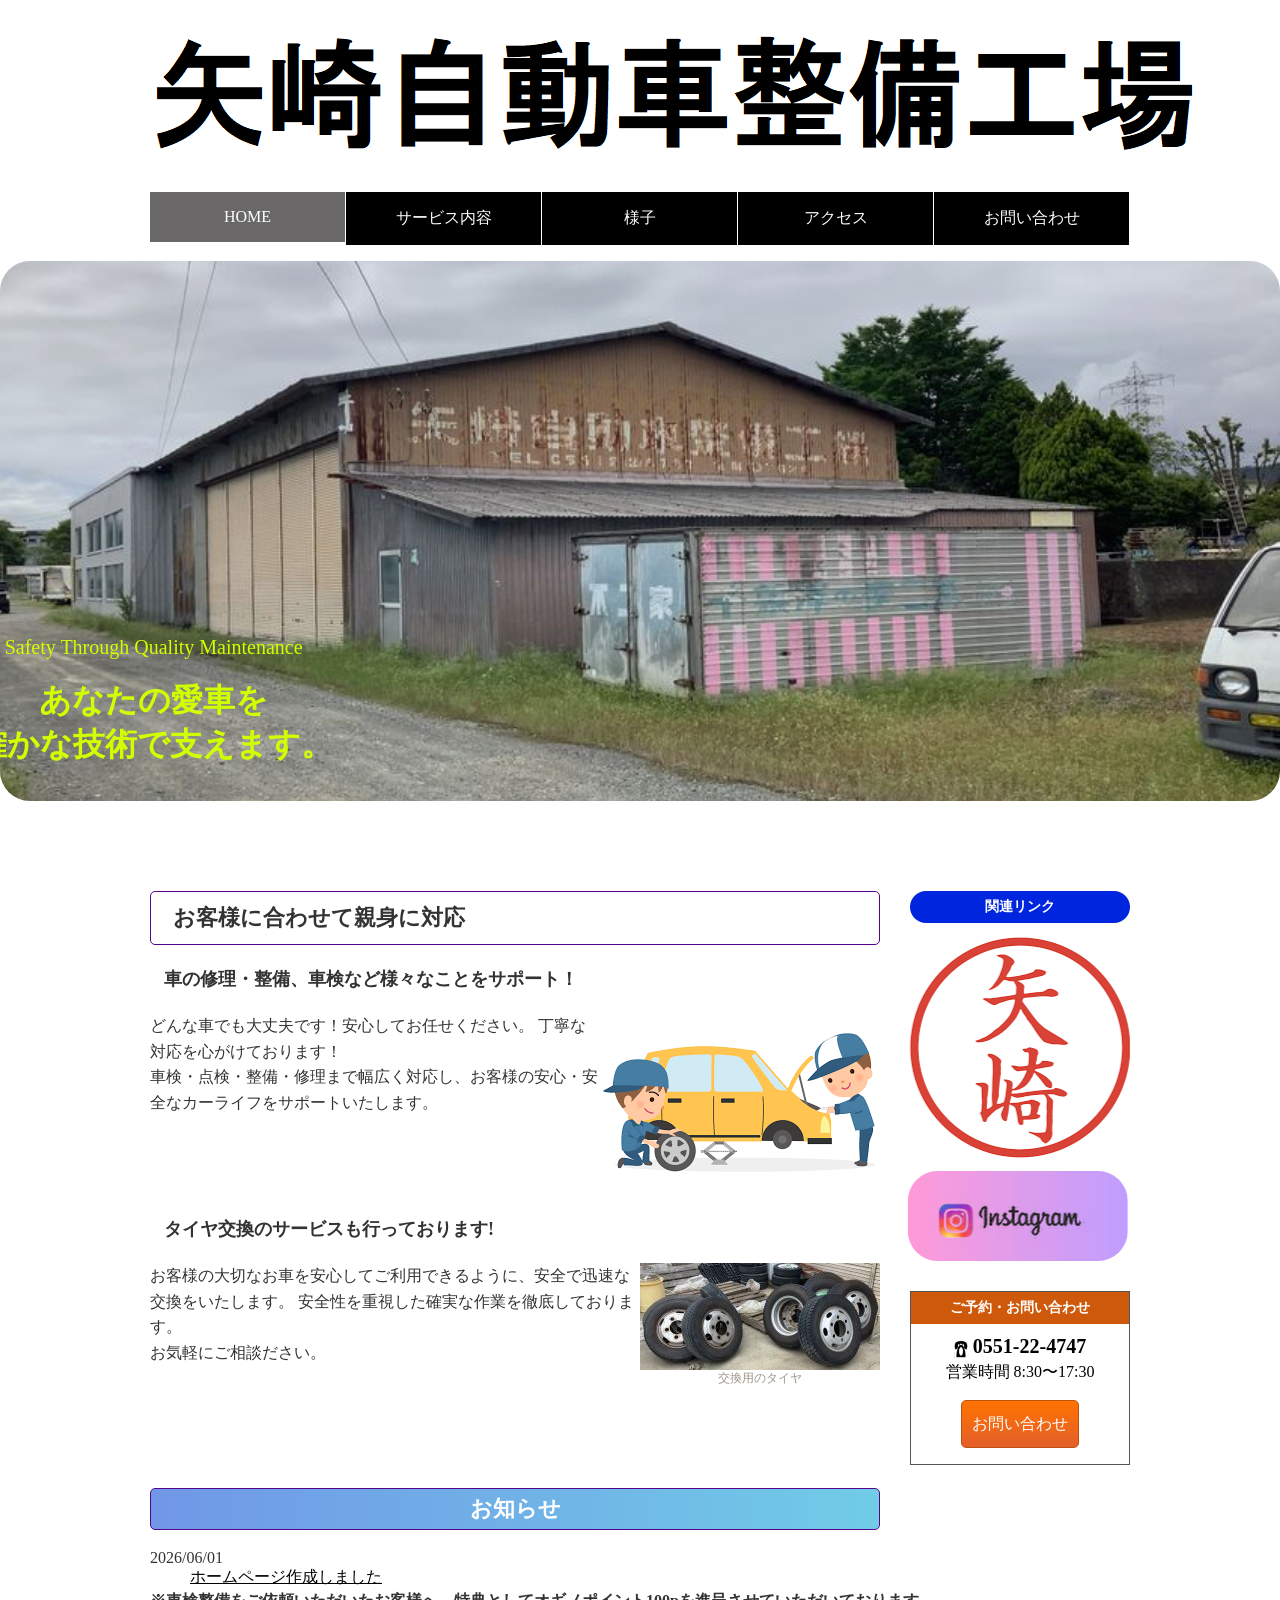
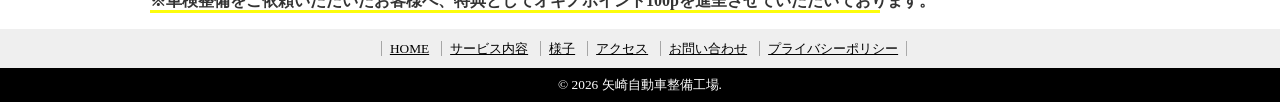
<file: index.html>
<!DOCTYPE html>
<html lang="ja">

<head>
  <meta charset="UTF-8">
  <title>矢崎自動車整備工場 </title>
  <meta name="viewport" content="width=device-width, initial-scale=1">
  <link rel="stylesheet" href="css/style.css">
</head>

<body>

  <!--ヘッダー-->
  <header>
    <div id="mein">
    <h1><img src="images/rog.png" alt="矢崎自動車整備工場"></h1>
    
    <nav id="global_navi">
      <ul>
        <li class="current"><a href="index.html">HOME</a></li>
        <li><a href="course.html">サービス内容</a></li>
        <li><a href="gallery.html">様子</a></li>
        <li><a href="access.html">アクセス</a></li>
        <li><a href="contact.html">お問い合わせ</a></li>
      </ul>
    </nav>
  </header>
  <!--/ヘッダー-->


  <!--メインビジュアル画像-->
  <div id="kou">

 <section id="hero" class="container">
      <div class="hero_inner">
        <p class="pop">Safety Through Quality Maintenance</p>
        <h1>あなたの愛車を<br>確かな技術で支えます。</h1></div>
  </div>
  <!--/メインビジュアル画像-->

  <!--wrapper-->
  <div id="wrapper">
    <!--メイン-->
    <div id="main">
        <section id="point">
        <h2>お客様に合わせて親身に対応</h2>
        <section>
          <h3>車の修理・整備、車検など様々なことをサポート！</h3>
          <figure>
            <img src="images/naosu.png" alt="こだわり1">
            <figcation></figcaption>
          </figure>
       
          <p>どんな車でも大丈夫です！安心してお任せください。
              丁寧な対応を心がけております！<br>車検・点検・整備・修理まで幅広く対応し、お客様の安心・安全なカーライフをサポートいたします。
            <br>
            </p>
        </section>
        <section>
          <h3>タイヤ交換のサービスも行っております!</h3>
          <figure>
            <img src="images/IMG_0017.jpg" alt="こだわり2">
            <figcaption>交換用のタイヤ</figcaption>
          </figure>
          <p>お客様の大切なお車を安心してご利用できるように、安全で迅速な交換をいたします。
             安全性を重視した確実な作業を徹底しております。 <br>お気軽にご相談ださい。</br></p>
        </section>
      </section>
      <section id="news">
        <h2 id="oshirase">お知らせ</h2>
        <dl>
          <dt>2026/06/01</dt>
          <dd><a href="index.html">ホームページ作成しました</a></dd>
          <p id="irai">※車検整備をご依頼いただいたお客様へ、特典としてオギノポイント100pを進呈させていただいております。</p>
        </dl>
      </section>
    </div>
    <!--/メイン-->

    <!--サイド-->
    <aside id="sidebar">
      <section id="side_banner">
        <h2 id="kanrin">関連リンク</h2>
        <ul>
          <li><a href="#" target="_blank"><img src="images/images.png" alt="ブログ"></a></li>
          <li><a href="https://www.instagram.com/" target="_blank"><img src="images/insta.jpg"
                alt="インスタへのリンク"></a></li>
        </ul>
      </section>
      <section id="side_contact">
        <h2>ご予約・お問い合わせ</h2>
        <address><img src="images/mark_tel.png" alt="TEL">0551-22-4747</address>
        <p>営業時間 8:30〜17:30</p>
        <p><a href="contact.html" class="contact_button">お問い合わせ</a></p>
      </section>
    </aside>
    <!--/サイド-->
  </div>
  <!--/wrapper-->

  <!--フッター-->
  <footer>
    <div id="footer_nav">
      <ul>
        <li><a href="index.html">HOME</a></li>
        <li><a href="course.html">サービス内容</a></li>
        <li><a href="gallery.html">様子</a></li>
        <li><a href="access.html">アクセス</a></li>
        <li><a href="contact.html">お問い合わせ</a></li>
        <li><a href="policy.html">プライバシーポリシー</a></li>
      </ul>
    </div>
    <small>&copy; 2026 矢崎自動車整備工場.</small>
  </footer>
  <!--/フッター-->

</body>

</html>
</file>
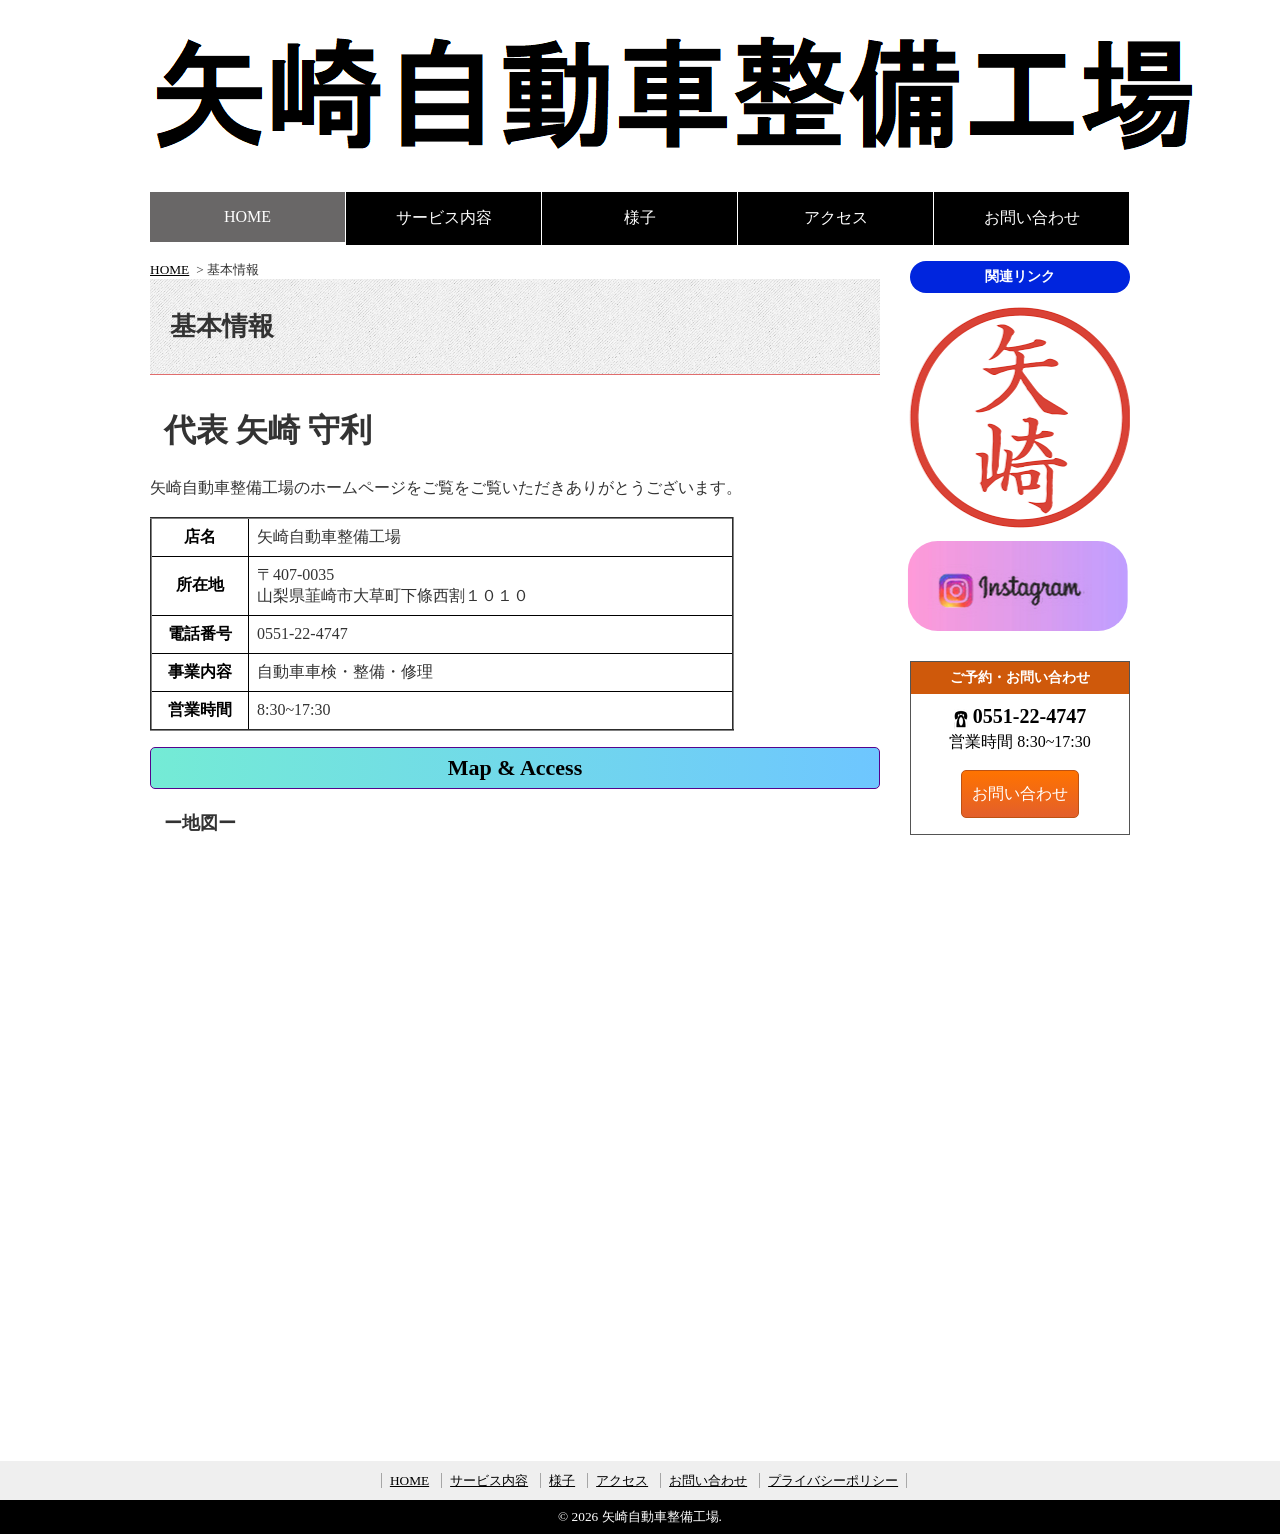
<file: access.html>
<!DOCTYPE html>
<html lang="ja">

<head>
  <meta charset="UTF-8">
  <title>アクセス｜矢崎自動車整備工場 </title>
  <meta name="viewport" content="width=device-width, initial-scale=1">
  <link rel="stylesheet" href="css/style.css">
</head>

<body>

  <!--ヘッダー-->
  <header>
    <h1><a href="index.html"><img src="images/rog.png" alt="矢崎自動車整備工場"></a></h1>
    <nav id="global_navi">
      <ul>
        <li class="current"><a href="index.html">HOME</a></li>
        <li><a href="course.html">サービス内容</a></li>
        <li><a href="gallery.html">様子</a></li>
        <li><a href="access.html">アクセス</a></li>
        <li><a href="contact.html">お問い合わせ</a></li>
      </ul>
    </nav>
  </header>
  <!--/ヘッダー-->

  <!--wrapper-->
  <div id="wrapper">
    <!--メイン-->
    <div id="main">
      <div id="breadcrumb">
        <ol>
          <li><a href="index.html">HOME</a></li>
          <li>基本情報</li>
        </ol>
      </div>
      <article id="access">
        <h1>基本情報</h1>
        <p class="lead"><h3><font size="6">代表 矢崎 守利</h3></p></font>
        <p>
        矢崎自動車整備工場のホームページをご覧をご覧いただきありがとうございます。</p> 
       <table border = "2">
        <tr>
          <th>店名</th>
          <td>矢崎自動車整備工場</td>
          </tr>
           <tr>
          <th>所在地</th>
          <td>〒407-0035<br>山梨県韮崎市大草町下條西割１０１０</td></tr>
          <tr>
          <th>電話番号</th>
          <td>0551-22-4747</td>
           </tr>
           <tr>
            <th>事業内容</th>
            <td>自動車車検・整備・修理</td>
            </tr>
            <tr><th>営業時間</th><td>8:30~17:30</td>

           </table>
        <section>
          <h2 id="akusesu">Map & Access</h2>
          <section>
            <h3>ー地図ー</h3>
            <iframe src="https://www.google.com/maps/embed?pb=!1m18!1m12!1m3!1d3241.005610749487!2d138.4482938413671!3d35.676863839356734!2m3!1f0!2f0!3f0!3m2!1i1024!2i768!4f13.1!3m3!1m2!1s0x601c0a4261c3c751%3A0x769bba97145977e5!2z55-i5bSO6Ieq5YuV6LuK5pW05YKZ5bel5aC0!5e0!3m2!1sja!2sjp!4v1779418097944!5m2!1sja!2sjp" width="730" height="600" style="border:0;" allowfullscreen="" loading="lazy" referrerpolicy="no-referrer-when-downgrade"></iframe>
          </section>
        </section>
      </article>
    </div>
    <!--メイン-->
    <!--サイド-->
     <aside id="sidebar">
       <section id="side_banner">
        <h2 id="kanrin">関連リンク</h2>
        <ul>
          <li><a href="#" target=" blank"><img src="images/images.png" alt="ブログ"></a></li>
          <li><a href="https://www.instagram.com/" target=" blank"><img src="images/insta.jpg" alt="インスタへのリンク"></a></li>
          </ul>
       </section>
       <section id="side_contact">
        <h2>ご予約・お問い合わせ</h2>
        <address><img src="images/mark_tel.png" alt="TEL">0551-22-4747</address>
        <p>営業時間 8:30~17:30</p>
        <p><a href="contact.html" class="contact_button">お問い合わせ</a></p>
       </section>
       </aside>
         <!--/サイド-->
  </div>
  <!--/wrapper-->

  <!--フッター-->
  <footer>
    <div id="footer_nav">
      <ul>
        <li><a href="gallery.html">HOME</a></li>
        <li><a href="course.html">サービス内容</a></li>
        <li><a href="gallery.html">様子</a></li>
        <li><a href="access.html">アクセス</a></li>
        <li><a href="contact.html">お問い合わせ</a></li>
        <li><a href="contact.html">プライバシーポリシー</a></li>
        </ul>
        </div>
        <small>&copy; 2026 矢崎自動車整備工場.</small>
  </footer>
  <!--/フッター-->

</body>

</html>
</file>
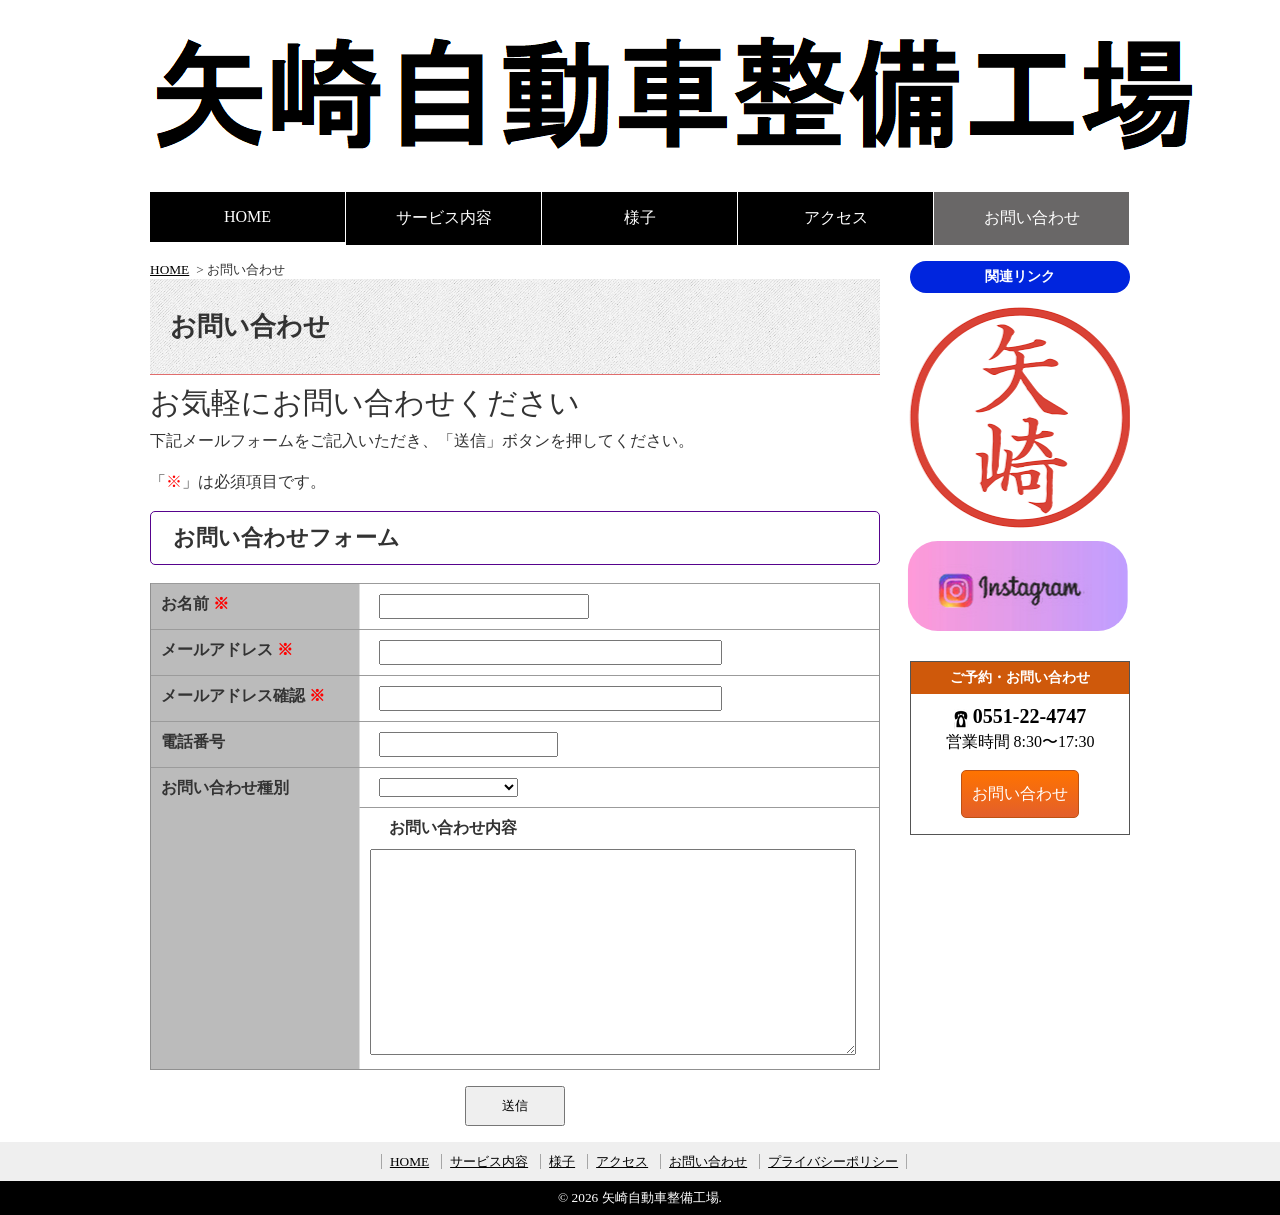
<file: contact.html>
<!DOCTYPE html>
<html lang="ja">

<head>
  <meta charset="UTF-8">
  <title>お問い合わせ｜矢崎自動車整備工場</title>
  <meta name="viewport" content="width=device-width, initial-scale=1">
  <link rel="stylesheet" href="css/style.css">
</head>

<body>

  <!--ヘッダー-->
  <header>
    <h1><a href="index.html"><img src="images/rog.png" alt="矢崎自動車整備工場"></a></h1>
    <nav id="global_navi">
      <ul>
        <li><a href="index.html">HOME</a></li>
        <li><a href="course.html">サービス内容</a></li>
        <li><a href="gallery.html">様子</a></li>
        <li><a href="access.html">アクセス</a></li>
        <li class="current"><a href="contact.html">お問い合わせ</a></li>
      </ul>
    </nav>
  </header>
  <!--/ヘッダー-->

  <!--wrapper-->
  <div id="wrapper">
    <!--メイン-->
    <div id="main">
      <div id="breadcrumb">
        <ol>
          <li><a href="index.html">HOME</a></li>
          <li>お問い合わせ</li>
        </ol>
      </div>
      <article>
        <h1>お問い合わせ</h1>
        <p class="lead">お気軽にお問い合わせください</p>
        <p>下記メールフォームをご記入いただき、「送信」ボタンを押してください。</p>
        <p>「<span class="must">※</span>」は必須項目です。</p>
        <section>
          <h2>お問い合わせフォーム</h2>

          <form id="entry">
            <dl>
              <dt>お名前 <span class="must">※</span></dt>
              <dd><input type="text" name id="name" required></dd> 
              <dt>メールアドレス <span class="must">※</span></dt>
              <dd><input type="email" name="email" id="email" required></dd> 
              <dt>メールアドレス確認 <span class="must">※</span></dt>
              <dd><input type="email" name="email" id="email" required></dd> 
            <dt>電話番号 
              <dd><input type="tel" name id="tel" required></dd> 

            
              <dt>お問い合わせ種別</dt>
              <dd>
                <select name="interest5" id="interest">
                   <option value=""></option>
                  <option value="車検について">車検について</option>
                  <option value="修理について">修理について</option>
                   <option value="整備・点検について">整備・点検について</option>
                  </select>
              </dd> 
            

              </dd> 
              <dt>お問い合わせ内容</dt>
              <dd>
             <textarea name="detail" id="detail"></textarea>
              </dd> 
              </dl>
                <p id="submit_button_cover">
                  <input type="submit" id="submit_button" value="送信">
                </p>
                </form>

        </section>
      </article>
    </div>
    <!--/メイン-->

    <!--サイド-->
    <aside id="sidebar">
      <section id="side_banner">
        <h2 id="kanrin">関連リンク</h2>
        <ul>
          <li><a href="#" target="_blank"><img src="images/images.png" alt="ブログ"></a></li>
          <li><a href="https://www.instagram.com/" target="_blank"><img src="images/insta.jpg"
                alt="インスタへのリンク"></a></li>
        </ul>
      </section>
      <section id="side_contact">
        <h2>ご予約・お問い合わせ</h2>
        <address><img src="images/mark_tel.png" alt="TEL">0551-22-4747</address>
        <p>営業時間 8:30〜17:30</p>
        <p><a href="contact.html" class="contact_button">お問い合わせ</a></p>
      </section>
    </aside>
    <!--/サイド-->
  </div>
  <!--/wrapper-->

  <!--フッター-->
  <footer>
    <div id="footer_nav">
      <ul>
        <li><a href="index.html">HOME</a></li>
        <li><a href="course.html">サービス内容</a></li>
        <li><a href="gallery.html">様子</a></li>
        <li><a href="access.html">アクセス</a></li>
        <li><a href="contact.html">お問い合わせ</a></li>
        <li><a href="policy.html">プライバシーポリシー</a></li>
      </ul>
    </div>
    <small>&copy; 2026 矢崎自動車整備工場.</small>
  </footer>
  <!--/フッター-->

</body>

</html>
</file>
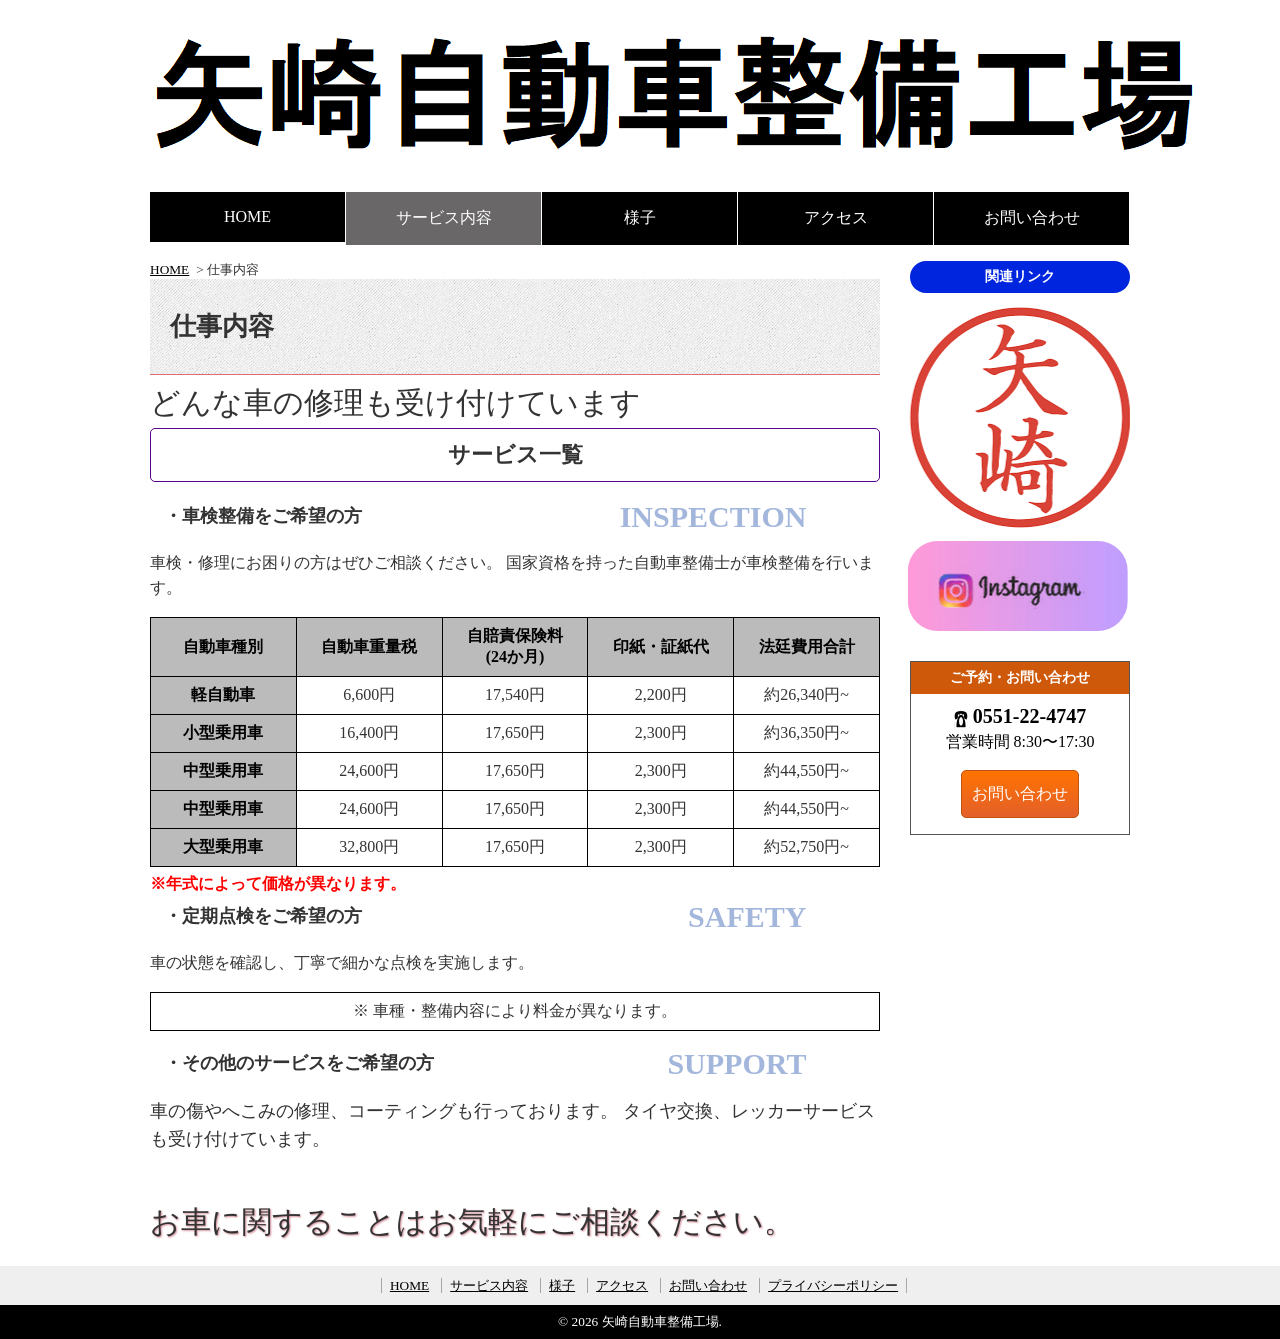
<file: course.html>
<!DOCTYPE html>
<html lang="ja">

<head>
  <meta charset="UTF-8">
  <title>サービス内容｜矢崎自動車整備工場</title>
  <meta name="viewport" content="width=device-width, initial-scale=1">
  <link rel="stylesheet" href="css/style.css">
</head>

<body>

  <!--ヘッダー-->
  <header>
    <h1><a href="index.html"><img src="images/rog.png" alt="矢崎自動車整備工場"></a></h1>
    <nav id="global_navi">
      <ul>
        <li><a href="index.html">HOME</a></li>
        <li class="current"><a href="course.html">サービス内容</a></li>
        <li><a href="gallery.html">様子</a></li>
        <li><a href="access.html">アクセス</a></li>
        <li><a href="contact.html">お問い合わせ</a></li>
      </ul>
    </nav>
  </header>
  <!--/ヘッダー-->

  <!--wrapper-->
  <div id="wrapper">
    <!--メイン-->
    <div id="main">
      <div id="breadcrumb">
        <ol>
          <li><a href="index.html">HOME</a></li>
          <li>仕事内容</li>
        </ol>
      </div>
      <article id="course">
        <h1>仕事内容</h1>
        <p class="lead">どんな車の修理も受け付けています</p>
        <p></p>
        <section>
          <div id="itiran">
          <h2>サービス一覧</h2></div>
          <section>
            <div class="heading">INSPECTION</div>
            <h3>・車検整備をご希望の方</h3>
            <p>車検・修理にお困りの方はぜひご相談ください。
              国家資格を持った自動車整備士が車検整備を行います。
            </p>
            
            <table id="jisha">
                 <tr>
                  <th id="shubetu">自動車種別</th>
               <th style="text-align: center;">自動車重量税</th><th>自賠責保険料<br>(24か月)</th><th>印紙・証紙代</th><th>法廷費用合計</th></tr>
              <tr style="text-align: center;">
                <th>軽自動車</th>
                <td >6,600円</td> <td>17,540円</td><td>2,200円</td><td>約26,340円~</td></tr>
                 <tr style="text-align: center;">
                <th>小型乗用車</th>
                <td>16,400円</td> <td>17,650円</td><td>2,300円</td><td>約36,350円~</td></tr>
                 <tr style="text-align: center;">
                <th>中型乗用車</th>
                <td>24,600円</td> <td>17,650円</td><td>2,300円</td><td>約44,550円~</td></tr>
                 <tr style="text-align: center;">
                <th>中型乗用車</th>
                <td>24,600円</td> <td>17,650円</td><td>2,300円</td><td>約44,550円~</td></tr>
                 <tr style="text-align: center;">
                <th>大型乗用車</th>
                <td>32,800円</td> <td>17,650円</td><td>2,300円</td><td>約52,750円~</td></tr>
             
            </table>
            <p id="nenshiki">※年式によって価格が異なります。</p>
            
          </section>
          <section>
            <div class="heading">SAFETY</div>
            <h3>・定期点検をご希望の方</h3>
            <p>車の状態を確認し、丁寧で細かな点検を実施します。</p>
            <table>
              <tr>
              
              <td id="teiki"> ※ 車種・整備内容により料金が異なります。</td>
              </tr>
          
             
              </tr>
            </table>
          </section>
          <section>
            <div class="heading">SUPPORT</div>
            <h3>・その他のサービスをご希望の方</h3>
            <p id="hekomi">車の傷やへこみの修理、コーティングも行っております。
              タイヤ交換、レッカーサービスも受け付けています。
            </p>
            <table>
             
            </table>
            <div id="soudan">
            <p> お車に関することはお気軽にご相談ください。</p></div>
          </section>
        </section>
      </article>
    </div>
    <!--/メイン-->

    <!--サイド-->
    <aside id="sidebar">
      <section id="side_banner">
        <h2 id="kanrin">関連リンク</h2>
        <ul>
          <li><a href="#" target="_blank"><img src="images/images.png" alt="ブログ"></a></li>
          <li><a href="https://www.instagram.com/" target="_blank"><img src="images/insta.jpg"
                alt="インスタへのリンク"></a></li>
        </ul>
      </section>
      <section id="side_contact">
        <h2>ご予約・お問い合わせ</h2>
        <address><img src="images/mark_tel.png" alt="TEL">0551-22-4747</address>
        <p>営業時間 8:30〜17:30</p>
        <p><a href="contact.html" class="contact_button">お問い合わせ</a></p>
      </section>
    </aside>
    <!--/サイド-->
  </div>
  <!--/wrapper-->

  <!--フッター-->
  <footer>
    <div id="footer_nav">
      <ul>
        <li><a href="index.html">HOME</a></li>
        <li><a href="course.html">サービス内容</a></li>
        <li><a href="gallery.html">様子</a></li>
        <li><a href="access.html">アクセス</a></li>
        <li><a href="contact.html">お問い合わせ</a></li>
        <li><a href="policy.html">プライバシーポリシー</a></li>
      </ul>
    </div>
    <small>&copy; 2026 矢崎自動車整備工場.</small>
  </footer>
  <!--/フッター-->

</body>

</html>
</file>
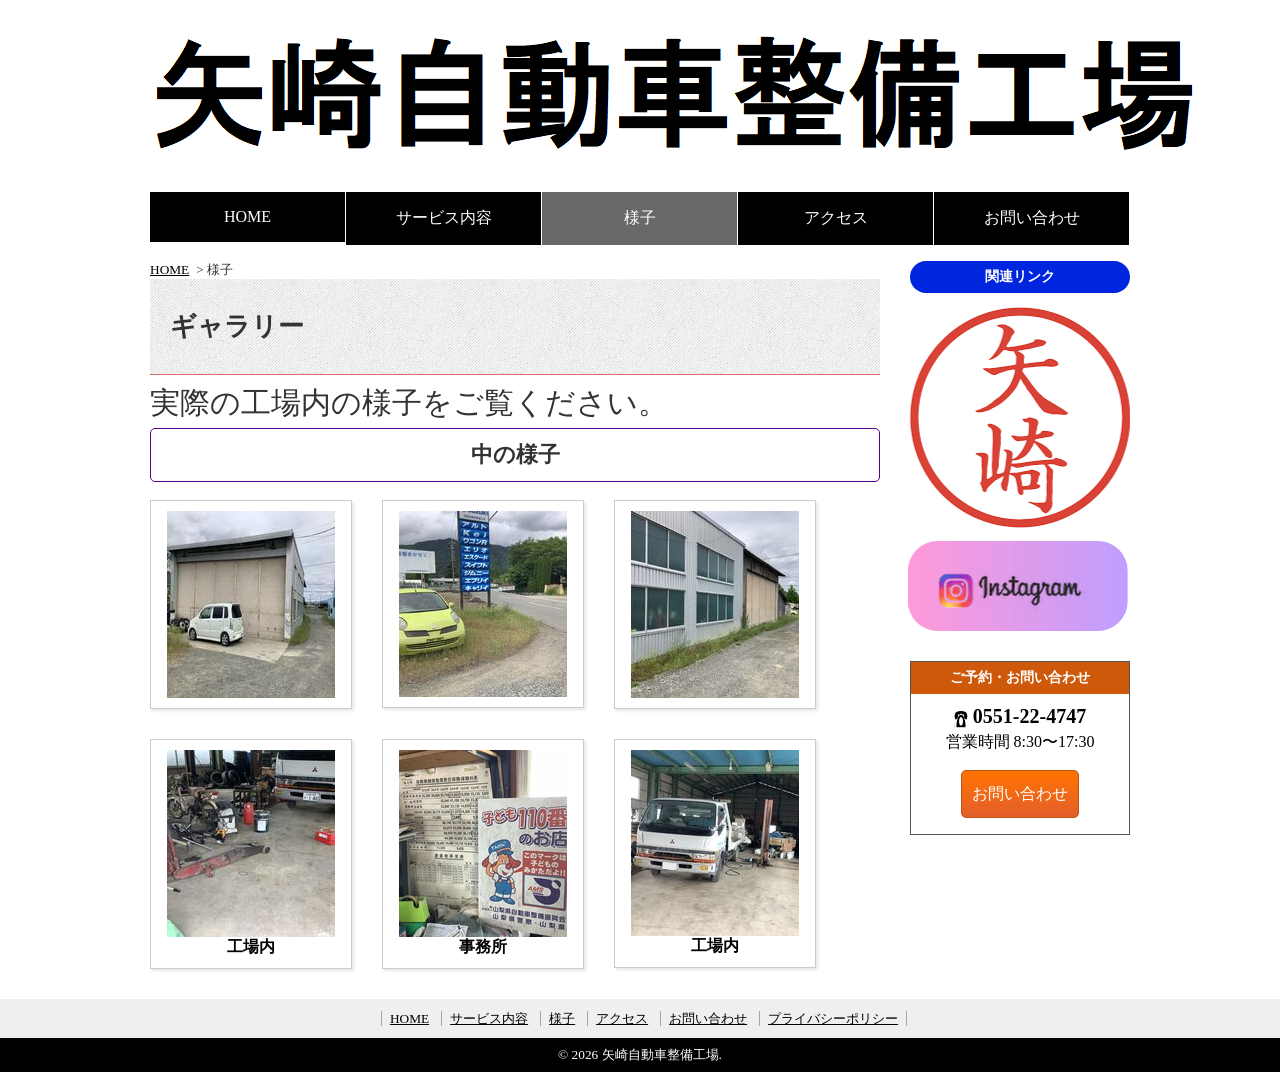
<file: gallery.html>
<!DOCTYPE html>
<html lang="ja">

<head>
  <meta charset="UTF-8">
  <title>ギャラリー｜矢崎自動車整備工場</title>
  <meta name="viewport" content="width=device-width, initial-scale=1"> 
  <link rel="stylesheet" href="css/style.css">
</head>

<body>

  <!--ヘッダー-->
  <header>
    <h1><a href="index.html"><img src="images/rog.png" alt="矢崎自動車整備工場"></a></h1>
    <nav id="global_navi">
      <ul>
        <li><a href="index.html">HOME</a></li>
        <li><a href="course.html">サービス内容</a></li>
        <li class="current"><a href="gallery.html">様子</a></li>
        <li><a href="access.html">アクセス</a></li>
        <li><a href="contact.html">お問い合わせ</a></li>
      </ul>
    </nav>
  </header>
  <!--/ヘッダー-->

  <!--wrapper-->
  <div id="wrapper">
    <!--メイン-->
    <div id="main">
      <div id="breadcrumb">
        <ol>
          <li><a href="index.html">HOME</a></li>
        <li>様子</li>
        </ol>
      </div>
      <article>
        <h1>ギャラリー</h1>
        <p class="lead">実際の工場内の様子をご覧ください。</p>
        <p></p>
        <section id="gallery">
          <h2 id="naka">中の様子</h2>
          <ul>
            <li><img src="images/kouIMG_0019.jpg" alt=""><br>
          </li>
            <li><img src="images/IMG_0009_cropped.jpg" alt=""><br>
            </li>
            <li><img src="images/IMG_0007_cropped.jpg" alt=""><br>
              </li>
            <li><img src="images/IMG_0015_cropped.jpg" alt=""><br>
            工場内</li>
            <li><img src="images/IMG_0018_cropped.jpg" alt=""><br>
            事務所</li>
            <li><img src="images/IMG_0013_cropped.jpg" alt=""><br>
             工場内 </li>
          </ul>
        </section>
      </article>
    </div>
    <!--/メイン-->

    <!--サイド-->
    <aside id="sidebar">
      <section id="side_banner">
        <h2 id="kanrin">関連リンク</h2>
        <ul>
          <li><a href="#" target="_blank"><img src="images/images.png" alt="ブログ"></a></li>
          <li><a href="https://www.instagram.com/" target="_blank"><img src="images/insta.jpg"
                alt="インスタへのリンク"></a></li>
        </ul>
      </section>
      <section id="side_contact">
        <h2>ご予約・お問い合わせ</h2>
        <address><img src="images/mark_tel.png" alt="TEL">0551-22-4747</address>
        <p>営業時間 8:30〜17:30</p>
        <p><a href="contact.html" class="contact_button">お問い合わせ</a></p>
      </section>
    </aside>
    <!--/サイド-->
  </div>
  <!--/wrapper-->

  <!--フッター-->
  <footer>
    <div id="footer_nav">
      <ul>
        <li><a href="index.html">HOME</a></li>
        <li><a href="course.html">サービス内容</a></li>
        <li><a href="gallery.html">様子</a></li>
        <li><a href="access.html">アクセス</a></li>
        <li><a href="contact.html">お問い合わせ</a></li>
        <li><a href="policy.html">プライバシーポリシー</a></li>
      </ul>
    </div>
    <small>&copy; 2026 矢崎自動車整備工場.</small>
  </footer>
  <!--/フッター-->

</body>

</html>
</file>
<file: css/style.css>
@charset "utf-8";

body {
  margin: 0;
  padding: 0;
  color: #333;
}
a { color: #000000;}
a:visited { color: #a8a8a8;}
a:hover {
  color: #000000;
  font-weight: bold;
  text-decoration: none;
}
a:hover img { opacity: 0.7;}
h1, h2, h3, h4, h5, h6 { margin-top: 0; }
p {
  margin-top: 0;
  line-height: 1.6;
}
img { vertical-align: bottom; }
#main h1 {
  background-image: url(../images/header_bg.jpg);
  padding: 30px 30px 30px 20px;
  font-size: 26px;
  border-bottom: solid 1px #e06d6d;
}
#main h2 {
  font-size: 22px;
  border: 1px solid #56038d;
  padding: 11px 22px;
border-radius: 5px;}
#main h3 {
  font-size: 18px;
  border: 1px solid 3px  #000000;
  padding: 4px 9px 4px 14px;
border-radius: 5px;
}
header {
  width: 980px;
  margin: 0 auto;
}
header h1 {
  float: left;
  margin: 5px 0 10px;
}
header #header_contact {
float: right;
margin: 1px 0 0;
}
#global_navi {
width: 980px;
clear: both;
overflow: hidden;
margin: 16px auto;
}
#global_navi ul {
list-style: none;
margin: 0;
padding: 0;
}
#global_navi ul li {
width: 195px;
float: left;
margin-right: 1px;
text-align: center;
}
#global_navi ul li a{
display: block;
padding: 16px;
background-color: #000000;
  color: #fff;
  text-decoration: none;
  transition: background-color 0.2s linear;
}
#global_navi ul li.current a{
background-color: #696767;
}
#global_navi ul li a:hover {
background-color: #3b7cb1;
}
#wrapper {
  width: 980px;
  margin: 0 auto;
  overflow: hidden;
}
#main {
  width: 730px;
  float: left;
}
#sidebar {
  width: 220px;
  float: right;
}
#side_banner { margin-bottom: 30px; }
#side_banner h2 {
  background-color: #0025de;
  color:  #fff;
  padding: 7px;
  font-size: 14px;
  text-align: center;
}
#side_banner ul {
  list-style: none;
  margin: 0;
  padding: 0;
}
#side_banner ul li { margin-bottom: 10px; }
#side_contact {
  border: 1px solid #000000ab;
  color: #000000;
  text-align: center;
}
#side_contact h2 {
  background-color: #cf590b;
  color: #ffffff;
  padding: 7px;
  font-size: 14px;
}
#side_contact address {
  font-weight: bold;
  font-size: 20px;
  font-style: normal;
}
#side_contact address img {
  vertical-align: middle;
margin-right: 5px;
}
#side_contact .contact_button {
display: inline-block;
background: #ffffff;
background: -webkit-gradient(linear, left top, left bottom, color-stop(0%,#ffffff), color-stop(100%,#f1ede4));
background: -webkit-linear-gradient(top,  #ffffff 0%,#ffffff 100%);
background: linear-gradient(to bottom,  #ff7300 0%,#e35f2b 100%);
color: #ffffff;
padding: 10px;
border: 1px solid #be5213;
border-radius: 5px;
text-decoration: none;
}
footer {
  background-color: #000000;
text-align: center;
}
footer #footer_nav {
  background-color: #efefef;
  padding: 10px 0; 
}
footer #footer_nav ul {
  list-style: none;
  margin: 0;
  padding: 0;
}
footer #footer_nav li {
  display: inline;
  border-left: solid 1px #a6a6a6;
  margin-left: 8px;
  padding-left: 8px;
  font-size: smaller;
}
#point { margin-bottom: 30px; }
#point section {
margin-bottom: 10px;
overflow: hidden;
}
#point figure {
  float: right;
  margin: 0 0 0 16px;
}
#point figcaption {
font-size: 12px;
color: #9c9689;
text-align: center;
}
#gallery ul {
  list-style: none;
  margin: 0;
  padding: 0;
}
#gallery ul li {
  width: 200px;
  margin: 0 30px 30px 0;
  padding: 10px 0;
  border: solid 1px #ccc;
  float: left;
  text-align: center;
  color: #000000;
  font-weight: bold;
  box-shadow: 2px 2px 3px rgba(0,0,0,0.1);
}
/* 3の倍数のボックスの右マージンをカットする */
#gallery ul li:nth-child(3n) {
  margin-right: 0;
}
#access.html {
width: 100%;
border-collapse: collapse;
margin-bottom: 16px;
}
#access table {
width: 80%;
border-collapse: collapse;
margin-bottom: 16px;
}
#access th,
#access td {
  border: 1px solid #000000;
  padding: 8px;
  
}
/* thが見出し */
#access th {
  background-color: #ffffff;
  text-align: left;
  width: 5em;
  text-align: center;
}
table th{/*thに対して*/
  color: #000000;/*文字色*/
  background: #ffffff;/*背景色*/
}
/* パンくずリスト */
#breadcrumb { font-size: smaller; }
#breadcrumb ol {
list-style: none;
margin: 0;
padding: 0;
}
#breadcrumb ol li { display: inline;}
#breadcrumb ol li::after {
  content: ">";
padding-left: 7px;
}
#breadcrumb ol li:last-child::after { content: none;}
footer #footer_nav li:last-child {
border-right: solid 1px #aaa;
padding: 0 8px;
}
/* フッターの文字の色 */
footer small {
display: block;
padding: 8px 0;
color: #fff;
}
#entry dl {
  /* background: #f1e4e4; 背景の色 border: 1px solid #ff0000;　周りの線など*/
background: #bbbbbb;
border: 1px solid #909090;
border-top: 0;
}
/* アクセスフォーム横罫線を引く */
#entry dl dt,
#entry dl dd {
padding: 10px;
border-top: 1px solid #9b9b9b;
}
/* 見出しと文章を横並びにする */
#entry dl dt {
width: 13em;
float: left;
font-weight: bold;
}
/* background-color: #fff;  文章の背景色,border-left: 1px solid #ddd; 見出しと文章の左右を分ける線の色 */
#entry dl dd {
background-color: #fff; 
border-left: 1px solid #ddd;
margin-left: 13em;
}
.must { color:  #f00;}
/* 名前入力しやすい長さに */
#entry #name {
width: 15em;
padding: 3px;
}
#entry #email {
width: 25em;
padding: 3px;
}
#entry #tel {
width: 15sem;
padding: 3px;
}
#entry #detail {
width: 36em;
height: 15em;
}
#entry #submit_button_cover {
text-align: center;
}
#entry #submit_button:hover {
background-color: #b7a077;
border: 1px solid #b7a077;
padding: 5px 3px;
/* border-radius: 10px; 角丸にする */
font-size: 18px;
color: #000000;
cursor: pointer;
transition: background-color 0.1s linear; 
}
#entry #submit_button:hover {
  background-color: #d3d3d3;}
#submit_button {
width: 100px;
height: 40px;
}
#course.html {
width: 100%;
border-collapse: collapse;
margin-bottom: 16px;
}
#course table {
width: 100%;
border-collapse: collapse;
margin-bottom: 16px;
}
#course th,
#course td {
  border: 1px solid #000000;
  padding: 8px;
  
}
/* thが見出し */
#course th {
  background-color: #ffffff;
  text-align: left;
  width: 7em;
  text-align: center;
}

.container {
width: 100%;
max-width: 100%;
margin: 0 auto;
position: relative;
}
#hero {
background-image: url(../images/IMG_0011.jpg);
background-position: center;
background-size: cover;
height: 540px;
border-radius: 30px;
display: flex;
align-items: center;
margin-bottom: 90px;
overflow: hidden;;
}
#hero::before {
 content: '';
width: 100%;
height: 100%;
background-color: #000000;
position: absolute;
top: 0;
left: 0;
opacity: 0.05;
z-index: 1;
}
.hero_inner {
z-index: 2;
color: #d0ff00;
width: 40%;
text-align: center;
  transform: translate(-20%, 110%);
}
.hero_inner p {
font-size: 20px;
font-weight: 500;
margin-bottom: 16px;
}
.hero_inner h1 {
font-size: 32px;
font-weight: 700;
margin-bottom: 30px;
}
#point {
  margin-bottom: 90px;
}
/* .heading 透かしのロゴ */
.heading {
 font-size: 30px;
font-weight: 700;
color: #4a6fba;
opacity: 0.5;
position: absolute;
right: 37%;
/* transform: translateY(-30%);マイナスだと上に行く、プラスだと下に文字行く */
transform: translateY(0%);
}
#soudan {
font-size: 30px;
transform: translateY(20%);
text-shadow: 1px 1px 2px rgb(211, 138, 150);
}
#itiran{
text-align: center;
font-weight: bold;
}
#side_banner img {
border-radius: 30px;
transform: translate(-1%);
}
.lead {
font-size: 30px;
/* line-height: 1px; 行間 */
line-height: 1px;
transform: translateY(5px);
}

/* left: 3%; %大きくなると右に行く */

#nenshiki {
color: #ff0000;
line-height: 1px;
font-weight: bold;
}
#teiki {
  text-align: center;
}
#hekomi {
  font-size: 18px;
}
#naka {
 text-align: center;
}
#irai {
  font-weight: bold;
   white-space: nowrap;
   background: linear-gradient(transparent 90%, #fdfd0d 10%);
}
/* border-radius: 5px; 丸みを出す */
#kanrin {
  border-radius: 80px;
}
@media screen and (max-width :767px){
  img {
max-width: 100%;
  }
  header,
  #global_navi,
  #sidebar,
  #wrapper{
    width: 100%;
  }
}
#main {
/* width: 100%;
padding: 0 5%; */
box-sizing: border-box;
}
   #main figure {
   text-align: center;
   }
   #IMG_0011 {
width: 100%;
height: auto;
   }
#point figure{
  /* float: none; */
  margin: 0 0 11px 0;
}
#side_banner ul li {
text-align: center;
margin: 11px auto;
}
#side_contact address img {
width: 14px;
height: 20px;
}
/* #entry dl dt {
float: none;
width: 100%;
box-sizing: border-box;
}
#entry dl dd {
width: 100%;
margin-left: 0;
border-left: none;
box-sizing: border-box;
}
#entry #name, #entry #email, #entry #interest {
max-width: 100%;
}
#entry #detail {
  width: 100%;
  box-sizing: border-box;
} */
#oshirase{
  text-align: center;
  display: flex;
  align-items: center;
  justify-content: center;
  color: #ffffff;
  font-weight: bold;
  height: 2vh;
  background: linear-gradient(90deg, #7097e7 0%, #70cce7 50%, #eb98ee 80%, #7097e7 100%);
  background-size: 200% 200%;
  animation: bggrdAnime 25s ease infinite;
}
@keyframes bggrdAnime{
  0% {
    background-position: 0% 50%;
  }
  50% {
    background-position: 150% 50%;
  }
  100% {
    background-position: 0% 50%;
  }
}
#jisha th {
  background-color: #bbbbbb;
}
#akusesu {
text-align: center;
  display: flex;
  align-items: center;
  justify-content: center;
  color: #000000;
  font-weight: bold;
  height: 2vh;
  background: linear-gradient(90deg, #74ebd5 0%, #6ec6ff 50%, #9f8cff 80%, #74ebd5 100%);
  background-size: 200% 200%;
  animation: bggrdAnime 25s ease infinite;
}
@keyframes bggrdAnime{
  0% {
    background-position: 0% 50%;
  }
  50% {
    background-position: 150% 50%;
  }
  100% {
    background-position: 0% 50%;
  }
}
</file>
